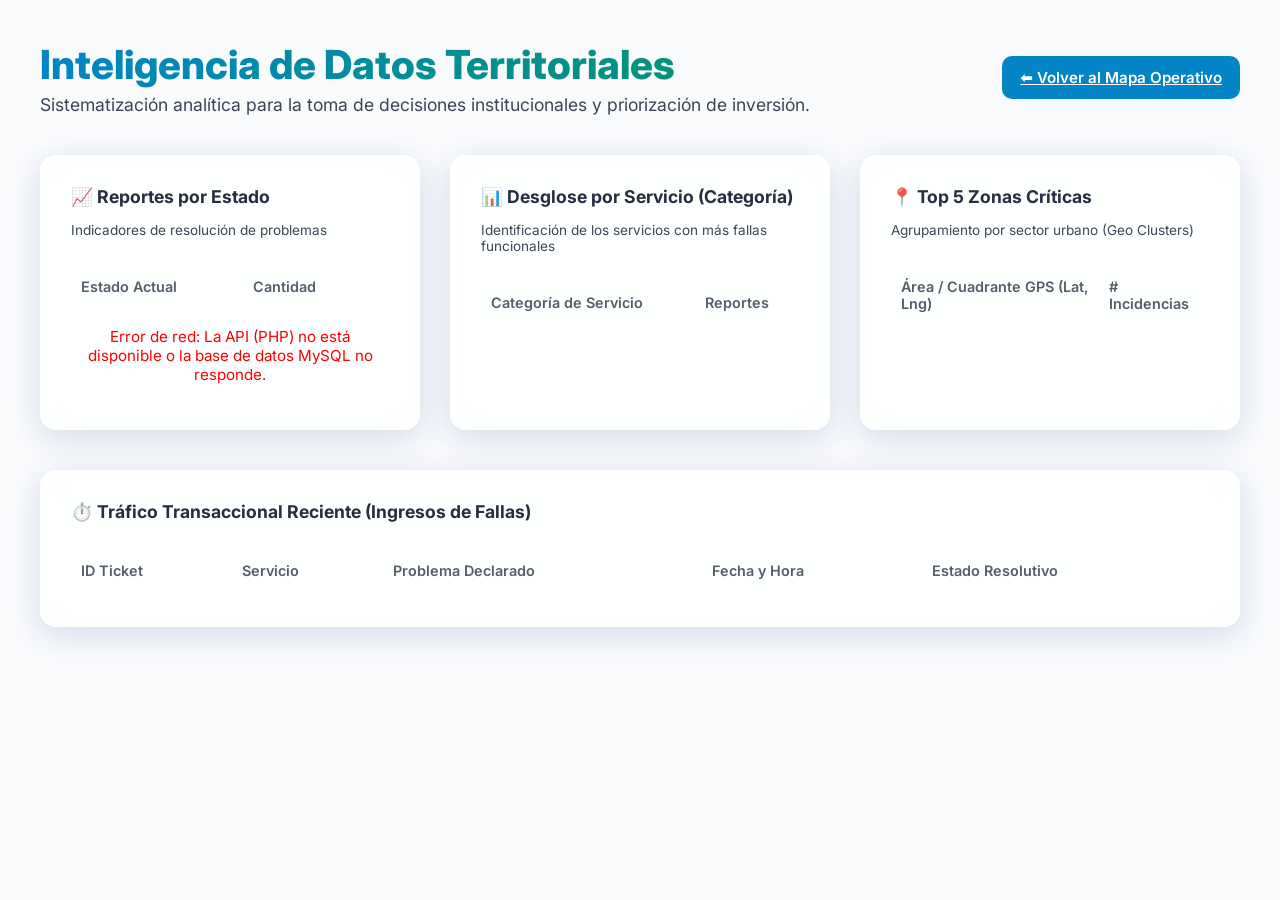
<file: proyecto Geographic Territorial Spatial Service Outage Mapping Auditor/dashboard.html>
<!DOCTYPE html>
<html lang="es">
<head>
    <meta charset="UTF-8">
    <meta name="viewport" content="width=device-width, initial-scale=1.0">
    <title>Dashboard Analítico | GIS Auditor</title>
    <!-- Google Fonts -->
    <link href="https://fonts.googleapis.com/css2?family=Inter:wght@400;500;600;700;800&display=swap" rel="stylesheet">
    <!-- Custom CSS -->
    <link rel="stylesheet" href="style.css">
</head>
<body class="dashboard-body">
    <div class="dashboard-header fade-in">
        <div>
            <h1>Inteligencia de Datos Territoriales</h1>
            <p style="font-size: 1.1rem; opacity: 0.8;">Sistematización analítica para la toma de decisiones institucionales y priorización de inversión.</p>
        </div>
        <a href="index.html" class="btn btn-primary">⬅️ Volver al Mapa Operativo</a>
    </div>

    <div class="dashboard-grid fade-in" style="animation-delay: 0.1s;">
        <!-- Distribution by status -->
        <div class="glass-panel stat-card">
            <h3>📈 Reportes por Estado</h3>
            <p style="font-size: 0.85rem; opacity: 0.8;">Indicadores de resolución de problemas</p>
            <table class="table" id="statusTable">
                <thead>
                    <tr>
                        <th>Estado Actual</th>
                        <th>Cantidad</th>
                    </tr>
                </thead>
                <tbody>
                    <!-- Injected via JS -->
                </tbody>
            </table>
        </div>

        <!-- By Category -->
        <div class="glass-panel stat-card">
            <h3>📊 Desglose por Servicio (Categoría)</h3>
            <p style="font-size: 0.85rem; opacity: 0.8;">Identificación de los servicios con más fallas funcionales</p>
            <table class="table" id="categoryTable">
                <thead>
                    <tr>
                        <th>Categoría de Servicio</th>
                        <th>Reportes</th>
                    </tr>
                </thead>
                <tbody>
                    <!-- Injected via JS -->
                </tbody>
            </table>
        </div>

        <!-- Top 5 Sectors (Aproximated coordinates) -->
        <div class="glass-panel stat-card">
            <h3>📍 Top 5 Zonas Críticas</h3>
            <p style="font-size: 0.85rem; opacity: 0.8;">Agrupamiento por sector urbano (Geo Clusters)</p>
            <table class="table" id="topSectorsTable">
                <thead>
                    <tr>
                        <th>Área / Cuadrante GPS (Lat, Lng)</th>
                        <th># Incidencias</th>
                    </tr>
                </thead>
                <tbody>
                    <!-- Injected via JS -->
                </tbody>
            </table>
        </div>

        <!-- Recent Activity -->
        <div class="glass-panel stat-card" style="grid-column: 1 / -1; margin-top: 10px;">
            <h3>⏱️ Tráfico Transaccional Reciente (Ingresos de Fallas)</h3>
            <table class="table" id="recentTable">
                <thead>
                    <tr>
                        <th>ID Ticket</th>
                        <th>Servicio</th>
                        <th>Problema Declarado</th>
                        <th>Fecha y Hora</th>
                        <th>Estado Resolutivo</th>
                    </tr>
                </thead>
                <tbody>
                    <!-- Injected via JS -->
                </tbody>
            </table>
        </div>
    </div>

    <!-- Scripts -->
    <script src="dashboard.js"></script>
</body>
</html>
</file>
<file: proyecto Geographic Territorial Spatial Service Outage Mapping Auditor/style.css>
:root {
    --primary: #0284c7;
    --primary-hover: #0369a1;
    --secondary: #059669;
    --danger: #e11d48;
    --warning: #d97706;
    --bg-color: #f8fafc;
    --text-color: #0f172a;
    --glass-bg: rgba(255, 255, 255, 0.85);
    --glass-border: rgba(255, 255, 255, 0.4);
    --shadow: 0 8px 32px 0 rgba(31, 38, 135, 0.15);
}

@media (prefers-color-scheme: dark) {
    :root {
        --bg-color: #0f172a;
        --text-color: #f8fafc;
        --glass-bg: rgba(15, 23, 42, 0.75);
        --glass-border: rgba(255, 255, 255, 0.1);
        --shadow: 0 8px 32px 0 rgba(0, 0, 0, 0.6);
        --primary: #38bdf8;
        --primary-hover: #0ea5e9;
    }
}

* {
    box-sizing: border-box;
    margin: 0;
    padding: 0;
    font-family: 'Inter', system-ui, -apple-system, sans-serif;
}

body {
    background-color: var(--bg-color);
    color: var(--text-color);
    overflow: hidden; /* Prevent scrolling for the main map view */
}

/* Glassmorphism Classes */
.glass-panel {
    background: var(--glass-bg);
    backdrop-filter: blur(16px);
    -webkit-backdrop-filter: blur(16px);
    border: 1px solid var(--glass-border);
    border-radius: 16px;
    box-shadow: var(--shadow);
}

/* App Container (Map view) */
.app-container {
    display: flex;
    height: 100vh;
    width: 100vw;
    position: relative;
}

#map {
    flex-grow: 1;
    height: 100%;
    z-index: 1;
}

/* UI Overlay Layout */
.ui-overlay {
    position: absolute;
    top: 20px;
    left: 20px;
    z-index: 1000;
    width: 380px;
    display: flex;
    flex-direction: column;
    gap: 20px;
    pointer-events: none; /* Let clicks pass to map */
}

.ui-overlay > * {
    pointer-events: auto;
}

.header-panel {
    padding: 24px;
    display: flex;
    flex-direction: column;
    gap: 15px;
}

.header-panel h1 {
    font-size: 1.5rem;
    font-weight: 800;
    letter-spacing: -0.5px;
    background: linear-gradient(135deg, var(--primary), var(--secondary));
    -webkit-background-clip: text;
    -webkit-text-fill-color: transparent;
}

.search-box {
    display: flex;
    gap: 10px;
}

.search-box input {
    flex-grow: 1;
    padding: 12px 15px;
    border-radius: 10px;
    border: 1px solid var(--glass-border);
    background: rgba(255,255,255,0.05);
    color: var(--text-color);
    outline: none;
    font-size: 0.95rem;
    transition: all 0.3s ease;
}

.search-box input:focus {
    border-color: var(--primary);
    box-shadow: 0 0 0 3px rgba(56, 189, 248, 0.2);
}

.btn {
    padding: 12px 18px;
    border-radius: 10px;
    border: none;
    font-weight: 600;
    font-size: 0.95rem;
    cursor: pointer;
    transition: all 0.2s ease;
    display: inline-flex;
    align-items: center;
    justify-content: center;
    gap: 8px;
}

.btn:hover {
    transform: translateY(-2px);
    box-shadow: 0 6px 20px rgba(0,0,0,0.15);
}

.btn:active {
    transform: translateY(0);
}

.btn-primary {
    background: var(--primary);
    color: #fff;
}

.btn-primary:hover {
    background: var(--primary-hover);
}

.btn-success {
    background: var(--secondary);
    color: #fff;
}

.dashboard-link {
    display: inline-flex;
    align-items: center;
    gap: 6px;
    font-size: 0.9rem;
    color: var(--text-color);
    text-decoration: none;
    font-weight: 600;
    padding: 8px 0;
    opacity: 0.8;
    transition: opacity 0.2s;
}

.dashboard-link:hover {
    opacity: 1;
    color: var(--primary);
}

/* Filters Panel */
.filters-panel {
    padding: 20px;
    display: flex;
    flex-direction: column;
    gap: 12px;
}

.filter-chips {
    display: flex;
    flex-wrap: wrap;
    gap: 8px;
}

.chip {
    padding: 8px 16px;
    border-radius: 20px;
    font-size: 0.85rem;
    font-weight: 600;
    cursor: pointer;
    background: rgba(125,125,125,0.1);
    border: 1px solid var(--glass-border);
    color: var(--text-color);
    transition: all 0.3s cubic-bezier(0.4, 0, 0.2, 1);
}

.chip:hover {
    background: rgba(125,125,125,0.2);
    transform: translateY(-1px);
}

.chip.active {
    background: var(--primary);
    color: #fff;
    border-color: var(--primary);
    box-shadow: 0 4px 12px rgba(2, 132, 199, 0.4);
}

/* Map specific overrides */
.leaflet-popup-content-wrapper {
    background: var(--glass-bg);
    backdrop-filter: blur(10px);
    color: var(--text-color);
    border-radius: 12px;
    border: 1px solid var(--glass-border);
}

.leaflet-popup-tip {
    background: var(--glass-bg);
}

/* Missing images container in popup */
.popup-img {
    width: 100%;
    border-radius: 8px;
    margin-top: 8px;
}

/* Floating Action Button */
.fab-container {
    position: absolute;
    bottom: 40px;
    right: 40px;
    z-index: 1000;
}

.fab {
    width: 64px;
    height: 64px;
    border-radius: 50%;
    background: linear-gradient(135deg, var(--danger), #be123c);
    color: white;
    font-size: 28px;
    display: flex;
    align-items: center;
    justify-content: center;
    box-shadow: 0 8px 32px rgba(225, 29, 72, 0.5);
    cursor: pointer;
    border: none;
    transition: all 0.3s cubic-bezier(0.175, 0.885, 0.32, 1.275);
}

.fab:hover {
    transform: scale(1.1) rotate(90deg);
}

/* Modal */
.modal-overlay {
    position: fixed;
    top: 0;
    left: 0;
    width: 100vw;
    height: 100vh;
    background: rgba(0,0,0,0.6);
    backdrop-filter: blur(6px);
    z-index: 2000;
    display: flex;
    align-items: center;
    justify-content: center;
    opacity: 0;
    pointer-events: none;
    transition: opacity 0.3s ease;
}

.modal-overlay.active {
    opacity: 1;
    pointer-events: auto;
}

.modal-content {
    width: 100%;
    max-width: 550px;
    padding: 35px;
    transform: scale(0.95) translateY(20px);
    transition: all 0.4s cubic-bezier(0.175, 0.885, 0.32, 1.275);
}

.modal-overlay.active .modal-content {
    transform: scale(1) translateY(0);
}

.modal-header {
    display: flex;
    justify-content: space-between;
    align-items: center;
    margin-bottom: 25px;
}

.close-btn {
    background: none;
    border: none;
    font-size: 2rem;
    line-height: 1;
    color: var(--text-color);
    cursor: pointer;
    opacity: 0.6;
    transition: opacity 0.2s;
}

.close-btn:hover {
    opacity: 1;
}

/* Forms */
.form-group {
    margin-bottom: 20px;
}

.form-group label {
    display: block;
    margin-bottom: 8px;
    font-size: 0.95rem;
    font-weight: 600;
    color: var(--text-color);
    opacity: 0.9;
}

.form-control {
    width: 100%;
    padding: 12px 14px;
    border-radius: 10px;
    border: 1px solid var(--glass-border);
    background: rgba(125,125,125,0.05);
    color: var(--text-color);
    outline: none;
    transition: all 0.3s;
    font-size: 1rem;
}

.form-control:focus {
    border-color: var(--primary);
    box-shadow: 0 0 0 3px rgba(56, 189, 248, 0.15);
}

select.form-control option {
    background: var(--bg-color);
    color: var(--text-color);
}

.location-picker {
    display: grid;
    grid-template-columns: 1fr 1fr auto;
    gap: 10px;
}

input[type="file"].form-control {
    padding: 9px;
    line-height: normal;
}

/* Status Badge */
.status-badge { 
    padding: 6px 12px; 
    border-radius: 20px; 
    font-size: 0.8rem; 
    font-weight: 700; 
    display: inline-block;
    letter-spacing: 0.5px;
    text-transform: uppercase;
}
.status-Reportado { background: rgba(225, 29, 72, 0.15); color: var(--danger); border: 1px solid rgba(225,29,72,0.3); }
.status-En-Revisión { background: rgba(217, 119, 6, 0.15); color: var(--warning); border: 1px solid rgba(217,119,6,0.3); }
.status-Resuelto { background: rgba(5, 150, 105, 0.15); color: var(--secondary); border: 1px solid rgba(5,150,105,0.3); }

/* Custom Scrollbar */
::-webkit-scrollbar {
    width: 8px;
}
::-webkit-scrollbar-track {
    background: transparent;
}
::-webkit-scrollbar-thumb {
    background: rgba(125,125,125,0.3);
    border-radius: 4px;
}

/* Animations */
@keyframes fadeInSlide {
    from { opacity: 0; transform: translateX(-20px); }
    to { opacity: 1; transform: translateX(0); }
}

.fade-in {
    animation: fadeInSlide 0.6s cubic-bezier(0.16, 1, 0.3, 1) forwards;
}

/* Dashboard Global Styles */
.dashboard-body {
    padding: 40px;
    overflow-y: auto;
    height: 100vh;
}

.dashboard-header {
    margin-bottom: 40px;
    display: flex;
    justify-content: space-between;
    align-items: center;
}

.dashboard-header h1 {
    font-size: 2.5rem;
    font-weight: 800;
    background: linear-gradient(135deg, var(--primary), var(--secondary));
    -webkit-background-clip: text;
    -webkit-text-fill-color: transparent;
    margin-bottom: 5px;
}

.dashboard-grid {
    display: grid;
    grid-template-columns: repeat(auto-fit, minmax(320px, 1fr));
    gap: 30px;
}

.stat-card {
    padding: 30px;
    display: flex;
    flex-direction: column;
    gap: 15px;
}

.stat-card h3 {
    font-size: 1.1rem;
    font-weight: 700;
    color: var(--text-color);
    opacity: 0.9;
}

.table {
    width: 100%;
    text-align: left;
    border-collapse: separate;
    border-spacing: 0;
    margin-top: 10px;
}

.table th {
    padding: 15px 10px;
    border-bottom: 2px solid var(--glass-border);
    font-weight: 600;
    color: var(--text-color);
    font-size: 0.9rem;
    opacity: 0.7;
}

.table td {
    padding: 15px 10px;
    border-bottom: 1px solid rgba(125,125,125,0.1);
    font-size: 0.95rem;
}

.table tr:last-child td {
    border-bottom: none;
}

.table tbody tr {
    transition: background 0.2s;
}

.table tbody tr:hover {
    background: rgba(125,125,125,0.05);
}
</file>
